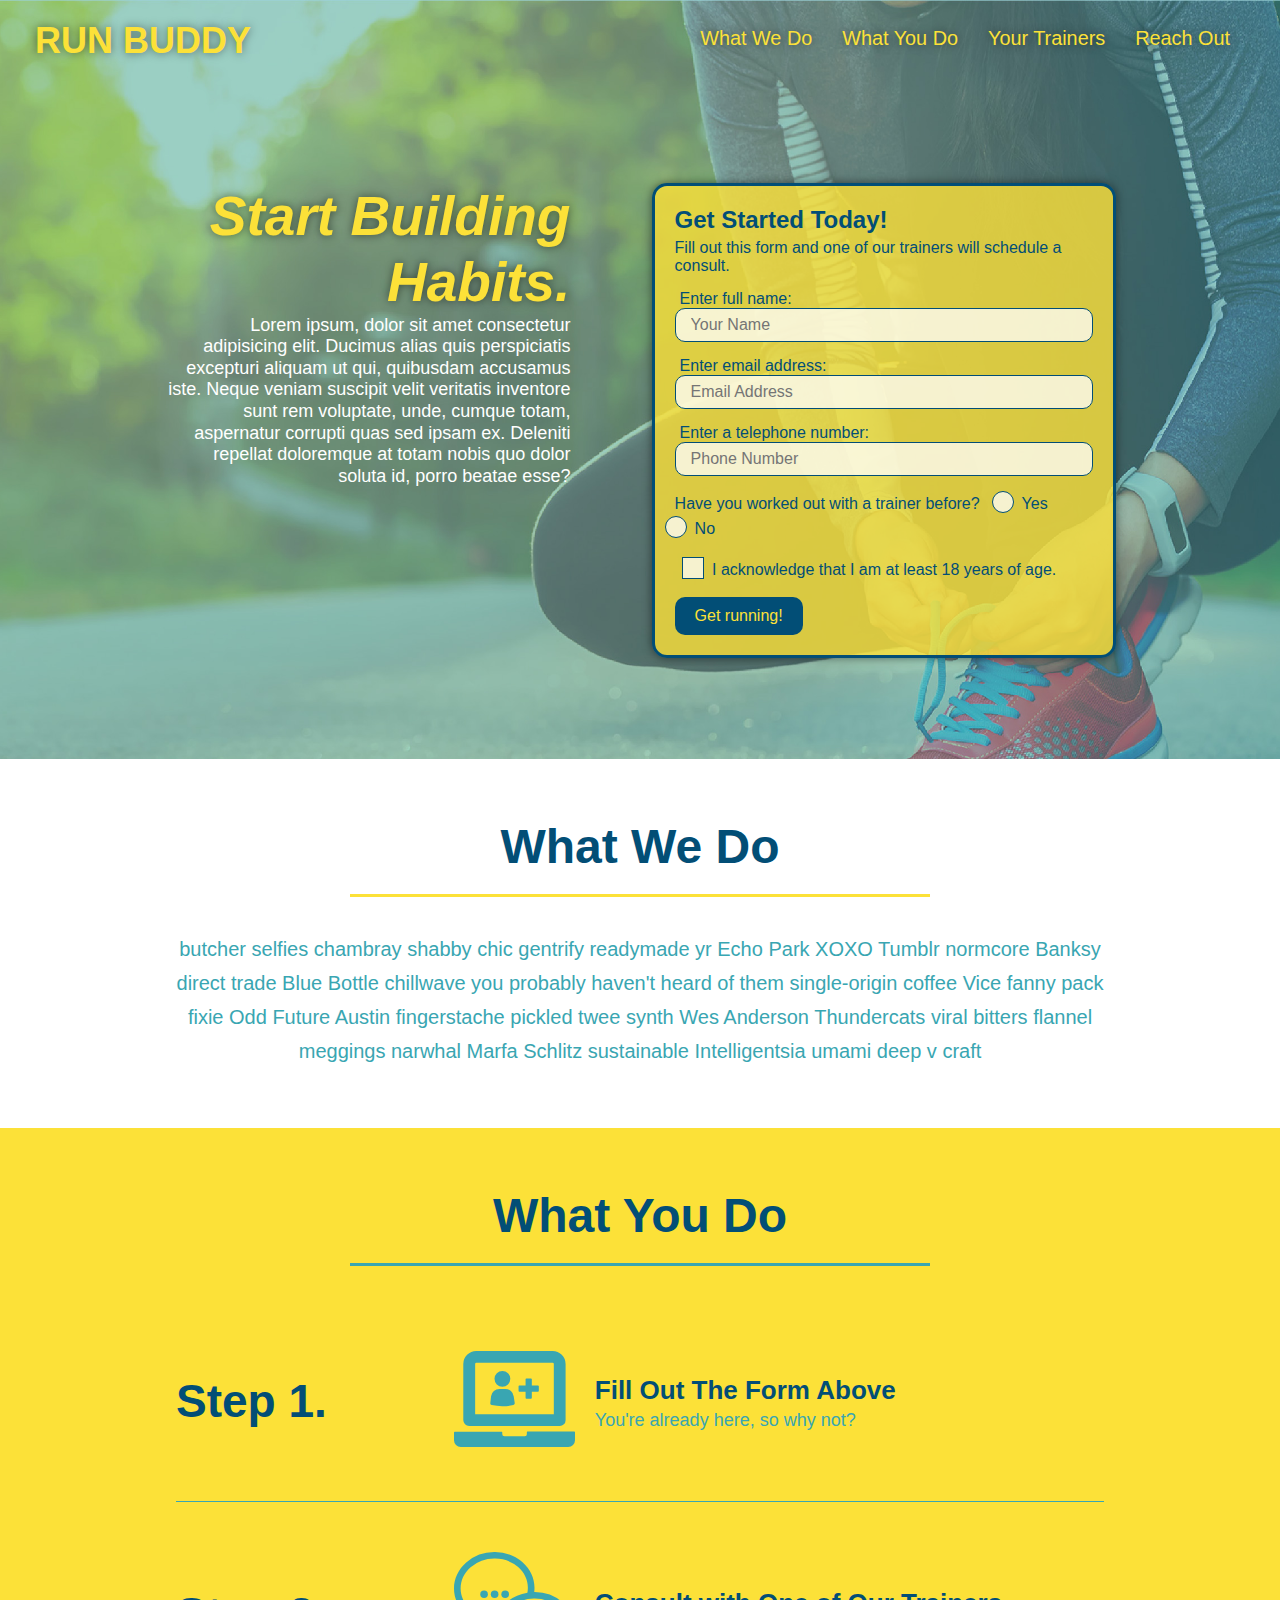
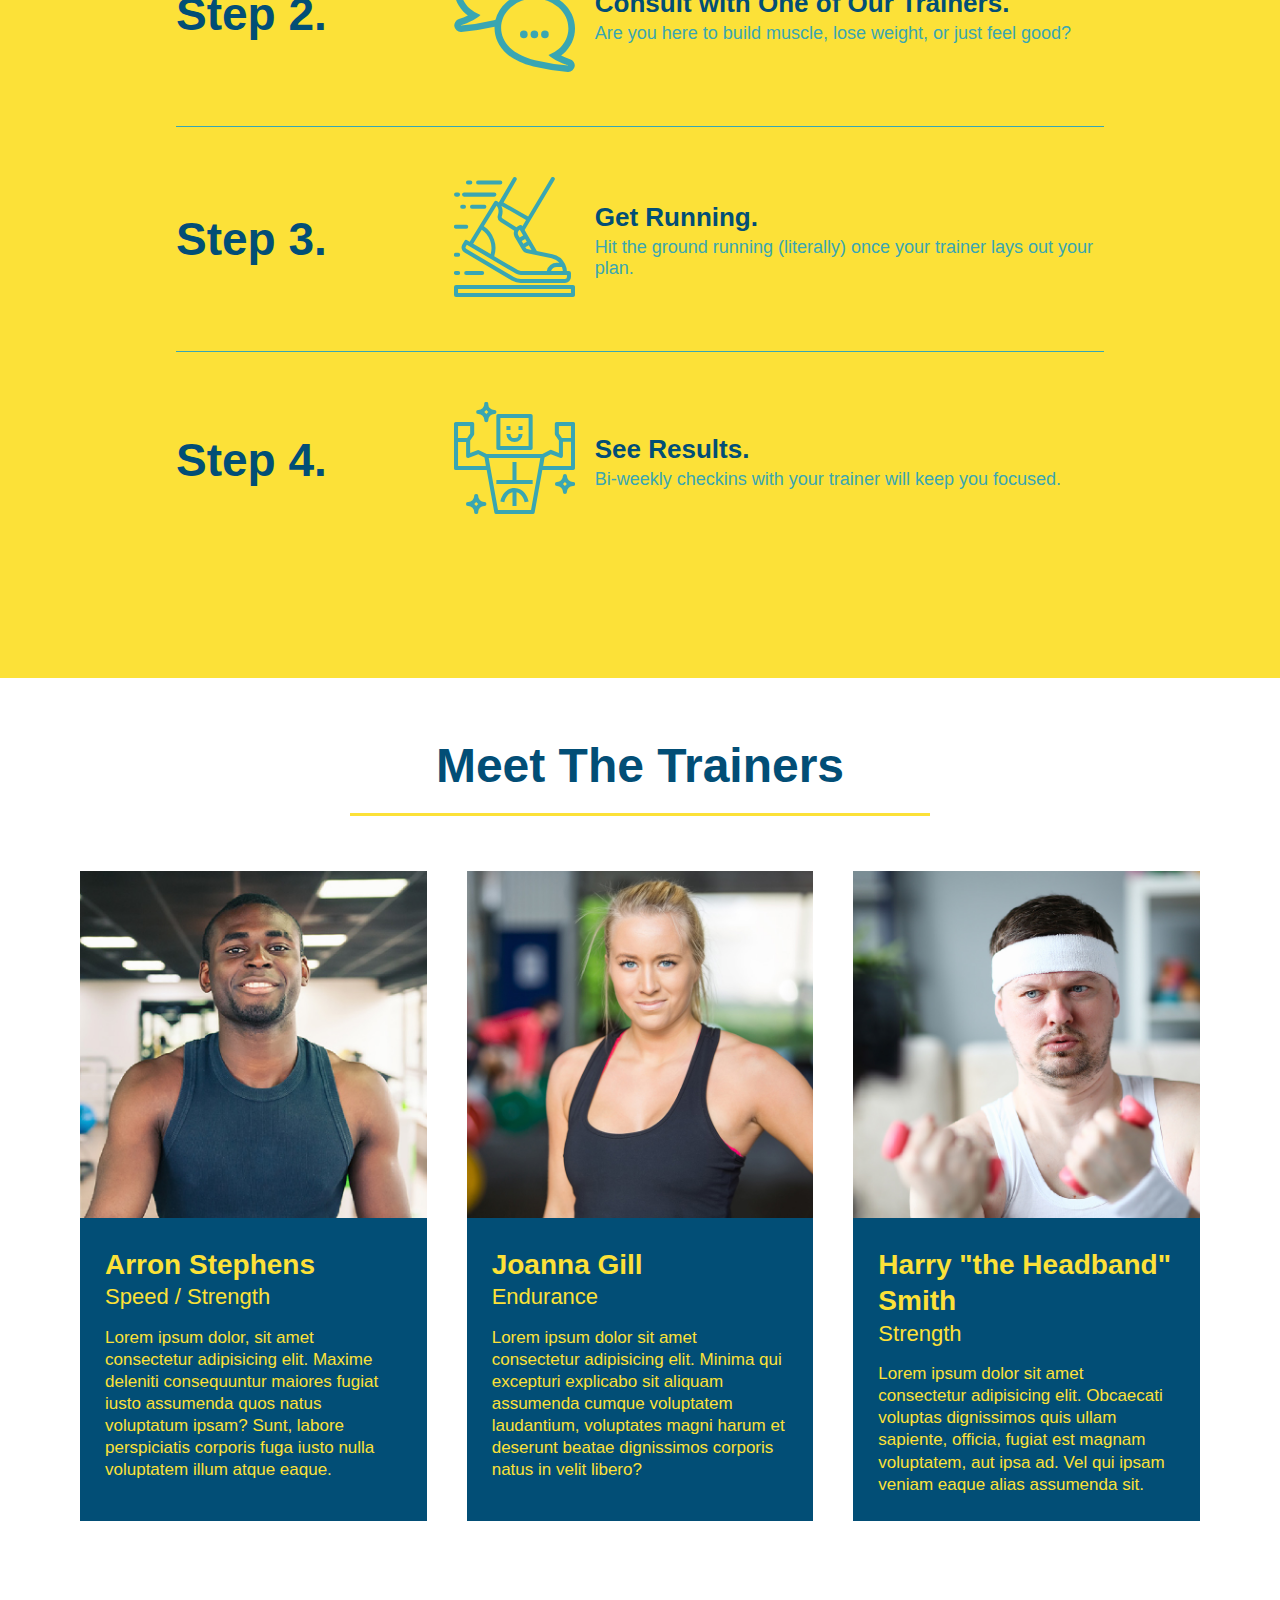
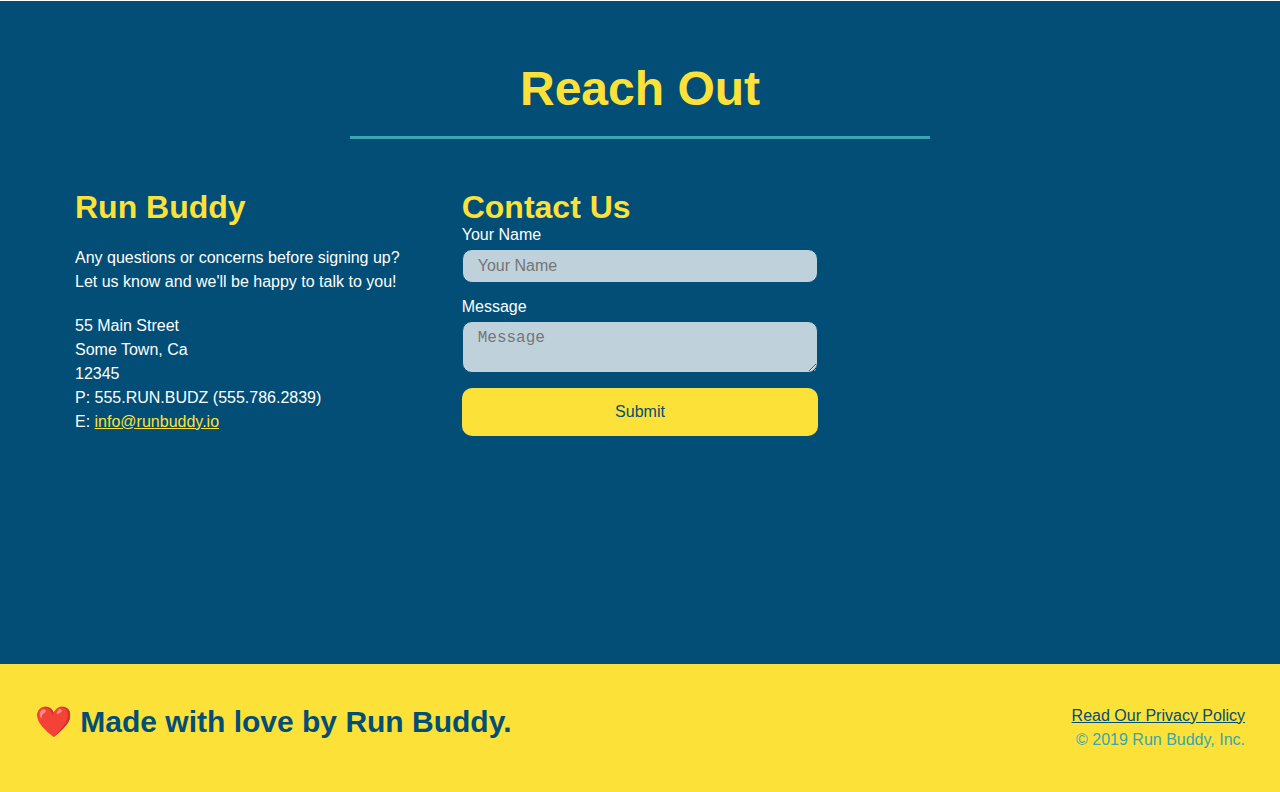
<file: index.html>
<!DOCTYPE html>
<html lang="en">
    <head>
        <meta charset="UTF-8" />
        <title>Run Buddy</title>
        <link rel="stylesheet" href="./assets/css/style.css"/>
        <meta name="viewport" content="width=device-width, initial-scale=1.0" />
    </head>

    <body>
<!-- navigation -->
        <header>
            <h1>
                <a href="/">RUN BUDDY</a>
            </h1>
            <nav>
                <ul>
                    <li>
                        <a href="#what-we-do">What We Do</a>
                    </li>
                    <li>
                        <a href="#what-you-do">What You Do</a>
                    </li>
                    <li>
                        <a href="#your-trainers">Your Trainers</a>
                    </li>
                    <li>
                        <a href="#reach-out">Reach Out</a>
                    </li>
                </ul>
            </nav>
        </header>

<!-- hero -->
        <section class="hero">
            <div class="hero-cta">
                <h2>Start Building Habits.</h2>
                <p>
                    Lorem ipsum, dolor sit amet consectetur adipisicing elit. Ducimus alias quis perspiciatis excepturi aliquam ut qui, quibusdam accusamus iste. Neque veniam suscipit velit veritatis inventore sunt rem voluptate, unde, cumque totam, aspernatur corrupti quas sed ipsam ex. Deleniti repellat doloremque at totam nobis quo dolor soluta id, porro beatae esse?
                </p>
            </div>

            <div class="hero-form">
                <h3>Get Started Today!</h3>
                <p>Fill out this form and one of our trainers will schedule a consult.</p>
                <!--form element-->
                <form>
                    <label for="name">Enter full name:</label>
                    <input type="text" placeholder="Your Name" name="name" id="name" class="form-input"/>
                    <label for="email">Enter email address:</label>
                    <input type="email" placeholder="Email Address" name="email" id="email" class="form-input"/>
                    <label for="phone">Enter a telephone number:</label>
                    <input type="tel" placeholder="Phone Number" name="phone" id="phone" class="form-input"/>
                    <p>
                        Have you worked out with a trainer before?
                       <span class="radio-wrapper">
                            <input type="radio" name="trainer-confirm" id="trainer-yes" />
                            <label for="trainer-yes">Yes</label>
                        </span>
                        <span class="radio-wrapper">
                            <input type="radio" name="trainer-confirm" id="trainer-no" />
                            <label for="trainer-no">No</label>
                        </span>
                    </p>
                    <p>
                        <span class="checkbox-wrapper">
                            <input type="checkbox" name="age-confirm" id="checkbox" />
                            <label for="checkbox">I acknowledge that I am at least 18 years of age.</label>
                        </span>
                    </p>
                    <button type="submit">
                        Get running!
                    </button>
                </form>
            </div>
        </section>

<!-- "what we do" section -->
        <section id="what-we-do" class="intro">
            <div class="flex-row">
                <h2 class="section-title primary-border">
                    What We Do
                </h2>
            </div>
           <div class="flex-row">
                <p>
                    butcher selfies chambray shabby chic gentrify readymade yr Echo Park XOXO Tumblr normcore Banksy direct trade Blue Bottle chillwave you probably haven't heard of them single-origin coffee Vice fanny pack fixie Odd Future Austin fingerstache pickled twee synth Wes Anderson Thundercats viral bitters flannel meggings narwhal Marfa Schlitz sustainable Intelligentsia umami deep v craft  
                </p>
            </div>
        </section>

<!-- "what you do" section -->
        <section id="what-you-do" class="steps">
            <div class="flex-row">
                <h2 class="section-title secondary-border">
                    What You Do
                </h2>
            </div>
            <!-- step 1 -->
            <div class="step">
                <h3>Step 1.</h3>
                <div class="step-info"> 
                    <div class="step-img">
                        <img src="./assets/images/step-1.svg" alt="" />
                    </div>
                    <div class="step-text">
                        <h4>Fill Out The Form Above</h4>
                        <p>You're already here, so why not?</p>
                    </div>
                </div>
            </div>

           <!-- step 2 -->
            <div class="step">
                <h3>Step 2.</h3>
                <div class="step-info"> 
                    <div class="step-img">
                        <img src="./assets/images/step-2.svg" alt="" />
                    </div>
                    <div class="step-text">
                        <h4>Consult with One of Our Trainers.</h4>
                        <p>Are you here to build muscle, lose weight, or just feel good?</p>
                    </div>
                </div>
            </div>

            <!-- step 3 -->
            <div class="step">
                <h3>Step 3.</h3>
                <div class="step-info"> 
                    <div class="step-img">
                        <img src="./assets/images/step-3.svg" alt="" />
                    </div>
                    <div class="step-text">
                        <h4>Get Running.</h4>
                        <p>Hit the ground running (literally) once your trainer lays out your plan.</p>
                    </div>
                </div>
            </div>

            <!-- step 4 -->
            <div class="step">
                <h3>Step 4.</h3>
                <div class="step-info">
                    <div class="step-img">
                        <img src="./assets/images/step-4.svg" alt="" />
                    </div>
                    <div class="step-text">
                        <h4>See Results.</h4>
                        <p>Bi-weekly checkins with your trainer will keep you focused.</p>
                    </div>
                </div>
            </div>
        </section>

<!-- "meet the trainers" section -->
        <section id="your-trainers">
            <div class="flex-row">
                <h2 class="section-title primary-border">
                    Meet The Trainers
                </h2>
            </div>

            <div class="trainers">
                <!-- trainer one -->
                <article class="trainer">
                    <img src="./assets/images/trainer-1.jpg" alt="Arron Stephens in his workout clothes, ready to pump iron." />
                    <div class="trainer-bio">
                        <h3 class="trainer-name">Arron Stephens</h3>
                        <h4 class="trainer-role">Speed / Strength</h4>
                        <p>
                            Lorem ipsum dolor, sit amet consectetur adipisicing elit. Maxime deleniti consequuntur maiores fugiat iusto assumenda quos natus voluptatum ipsam? Sunt, labore perspiciatis corporis fuga iusto nulla voluptatem illum atque eaque.
                        </p>
                    </div>
                </article>

                <!-- trainer two -->
                <article class="trainer">
                    <img src="./assets/images/trainer-2.jpg" alt="Joanna Gill cooling off after a workout.">
                    <div class="trainer-bio">
                        <h3 class="trainer-name">Joanna Gill</h3>
                        <h4 class="trainer-role">Endurance</h4>
                        <p>
                            Lorem ipsum dolor sit amet consectetur adipisicing elit. Minima qui excepturi explicabo sit aliquam assumenda cumque voluptatem laudantium, voluptates magni harum et deserunt beatae dignissimos corporis natus in velit libero?
                        </p>
                    </div>
                </article>

                <!-- trainer three -->
                <article class="trainer">
                    <img src="./assets/images/trainer-3.jpg" alt="Harry Smith wearing a headband and lifting comically small pink weights." />
                    <div class="trainer-bio">
                        <h3 class="trainer-name">Harry "the Headband" Smith</h3>
                        <h4 class="trainer-role">Strength</h4>
                        <p>
                            Lorem ipsum dolor sit amet consectetur adipisicing elit. Obcaecati voluptas dignissimos quis ullam sapiente, officia, fugiat est magnam voluptatem, aut ipsa ad. Vel qui ipsam veniam eaque alias assumenda sit.
                        </p>
                    </div>
                </article>
            </div>
        </section>

<!-- "reach out" section -->
        <section id="reach-out" class="contact">
            <div class="flex-row">
                <h2 class="section-title secondary-border">
                    Reach Out
                </h2>
            </div>

            <!-- contact info -->
            <div class="contact-info">
                <div>
                    <h3>Run Buddy</h3>
                    <p>
                        Any questions or concerns before signing up?
                        <br />
                        Let us know and we'll be happy to talk to you!
                    </p>

                    <address>
                        55 Main Street <br />
                        Some Town, Ca <br />
                        12345 <br />
                        P: 555.RUN.BUDZ (555.786.2839) <br />
                        E: <a href="mailto:info@runbuddy.io">info@runbuddy.io</a>
                    </address>
                </div>

                <!-- contact form -->
                <div class="contact-form">
                    <h3>Contact Us</h3>
                    <form>
                        <label for="contact-name">Your Name</label>
                        <input type="text" id="contact-name" placeholder="Your Name" />

                        <label for="contact-message">Message</label>
                        <textarea id="contact-message" placeholder="Message"></textarea>

                        <button type="submit">Submit</button>
                    </form>
                </div>

                <!-- map -->
                <iframe 
                    src="https://www.google.com/maps/embed?pb=!1m18!1m12!1m3!1d2918.476613317363!2d-81.31132274862509!3d42.98929767904727!2m3!1f0!2f0!3f0!3m2!1i1024!2i768!4f13.1!3m3!1m2!1s0x882ef03acdbe3b0d%3A0x4f9e07a376cb20e0!2s1383%20Whetherfield%20St%2C%20London%2C%20ON%20N6H%200E5!5e0!3m2!1sen!2sca!4v1618336735983!5m2!1sen!2sca" 
                    style="border:0;" 
                    allowfullscreen="" 
                    loading="lazy"> 
                </iframe>
            </div>
        </section>
<!-- "reach out" end -->

<!-- footer -->
        <footer>
            <h2>❤️ Made with love by Run Buddy.</h2>
            <div>
                <a href="./privacy-policy.html">Read Our Privacy Policy</a> <br />
                &copy; 2019 Run Buddy, Inc.
            </div>
        </footer>

    </body>

</html>
</file>
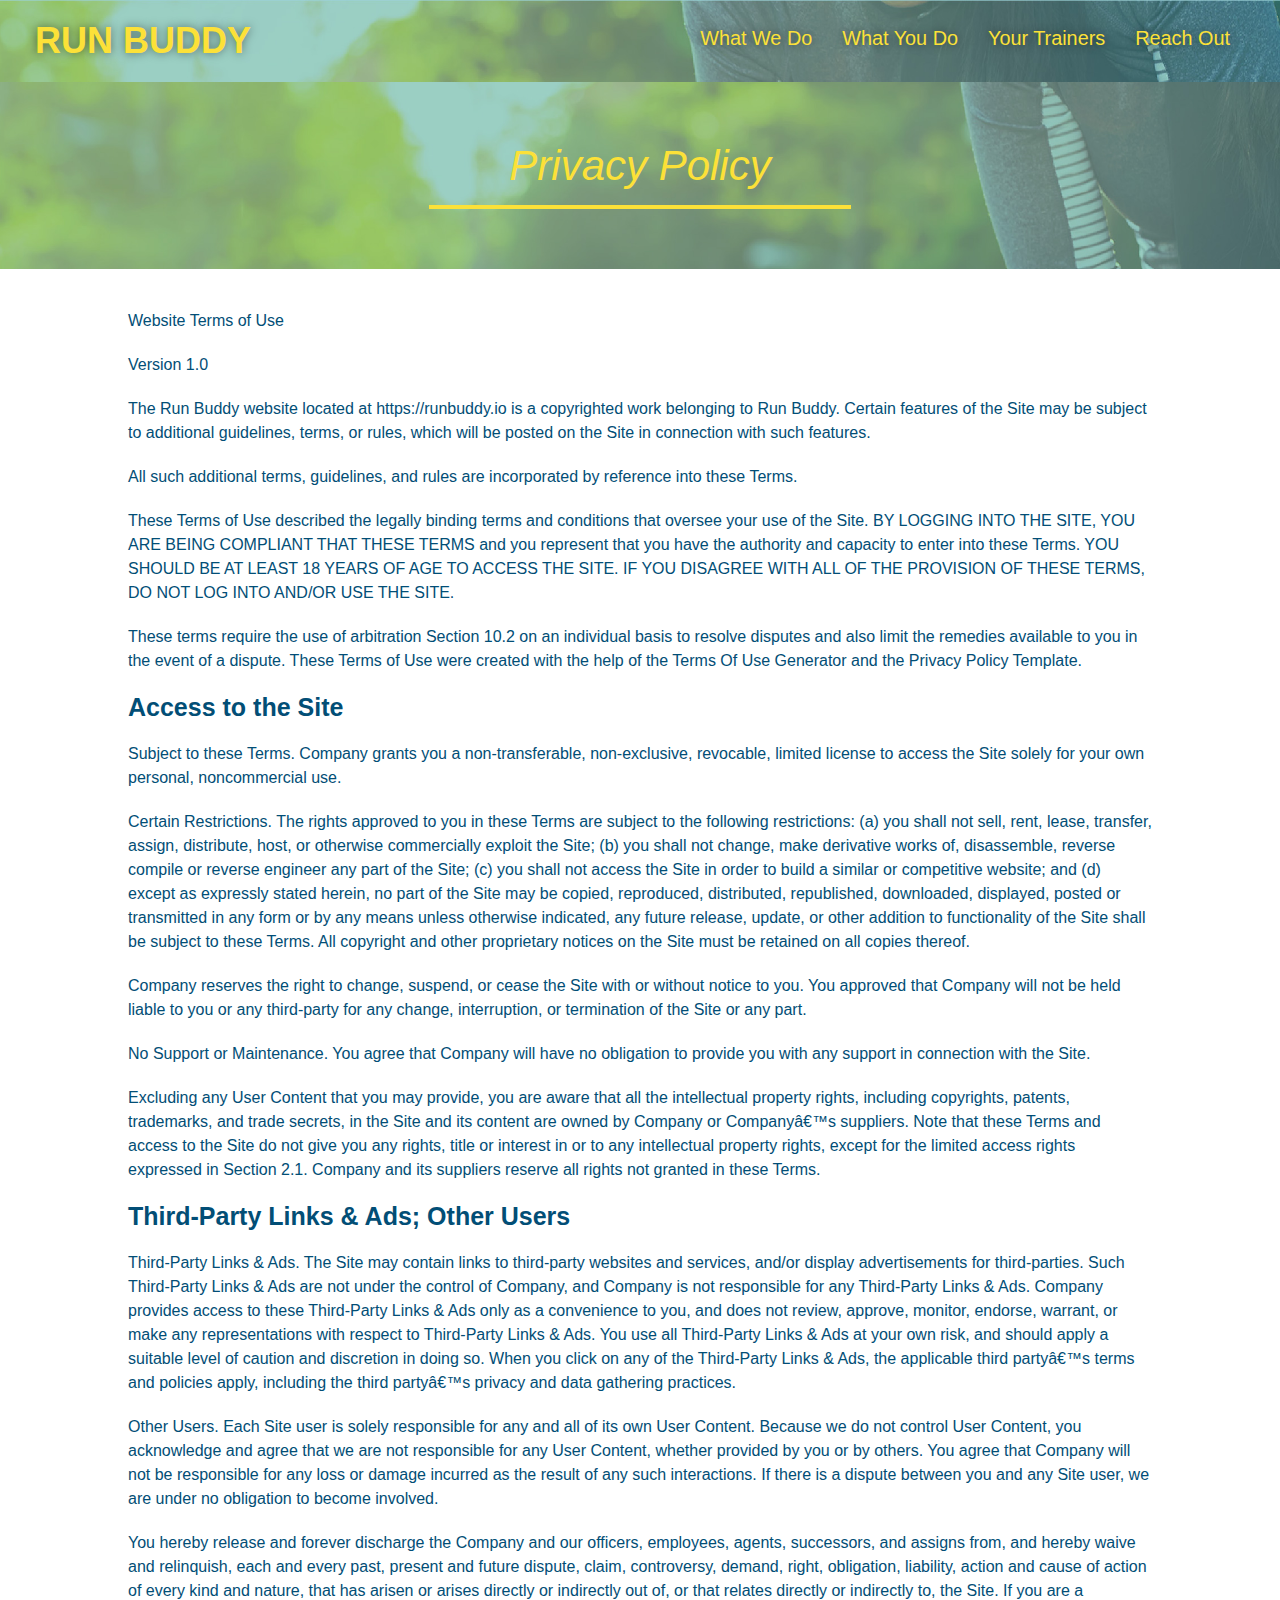
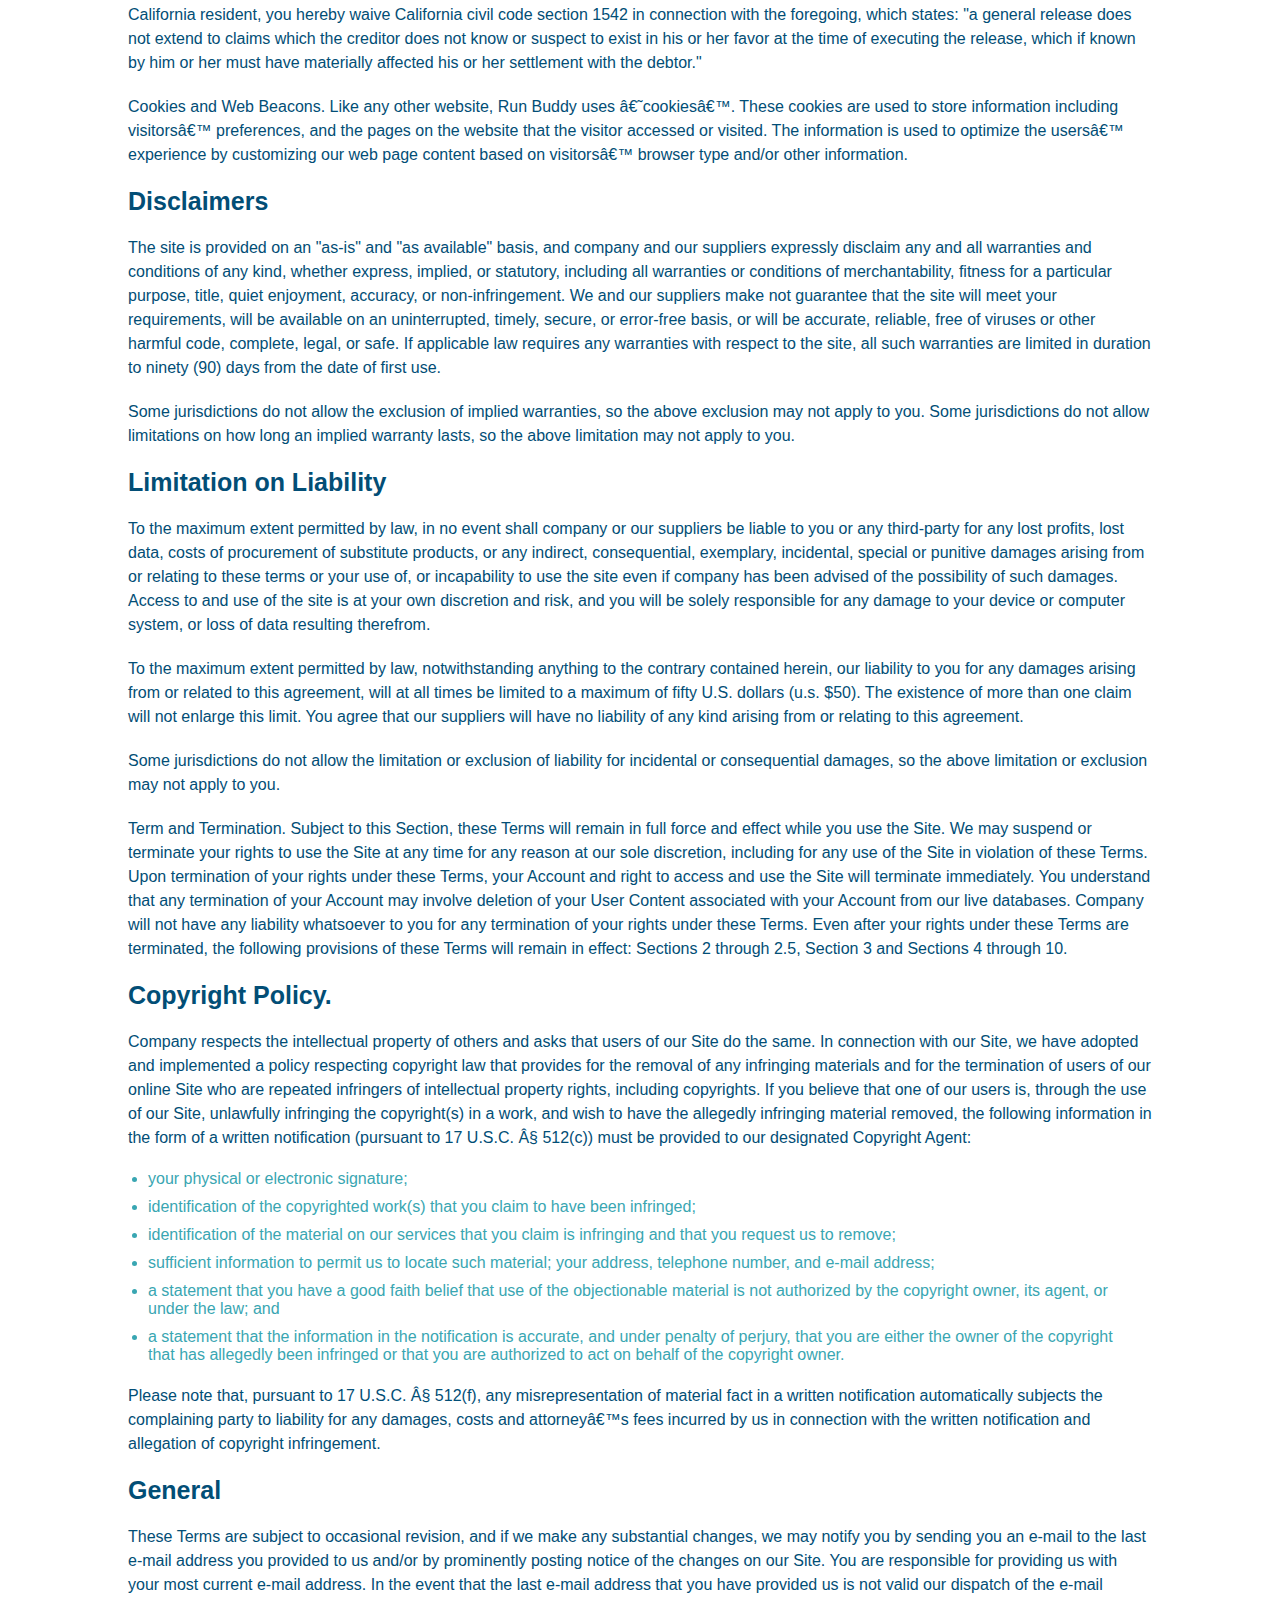
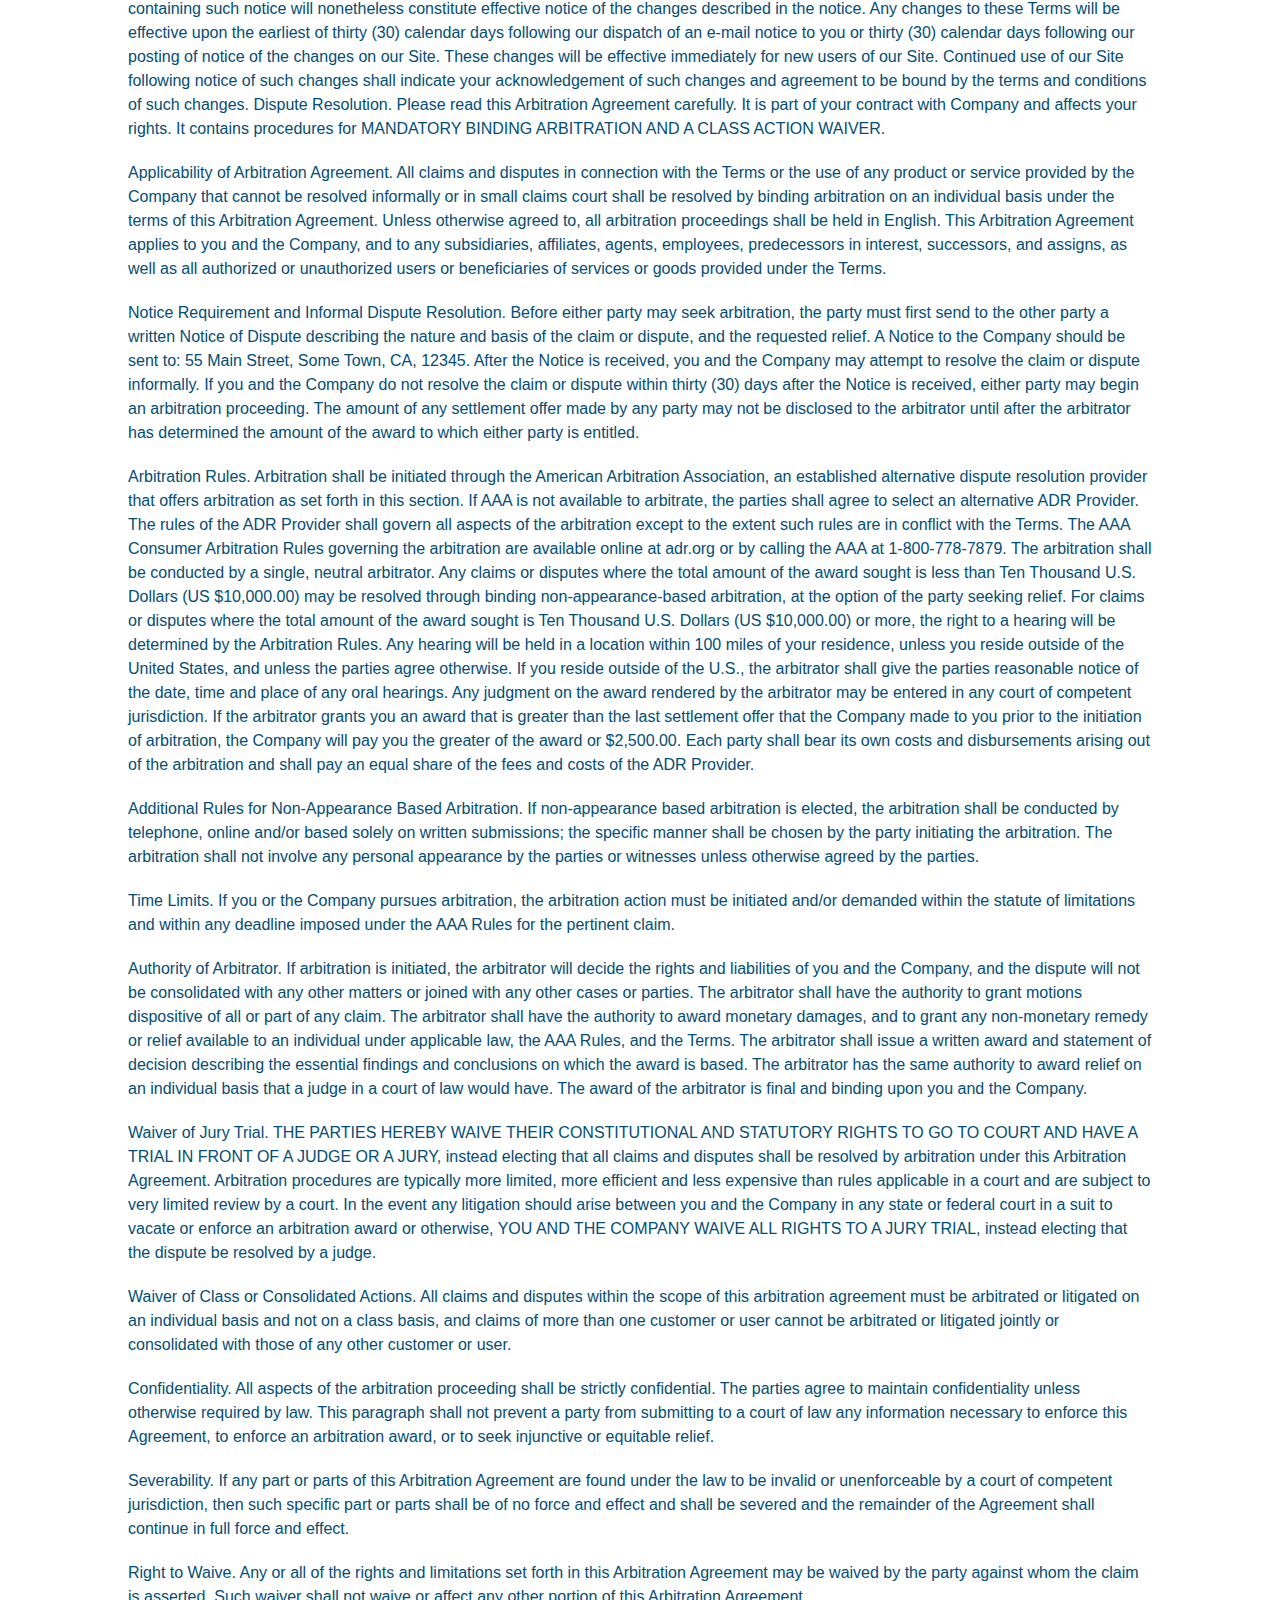
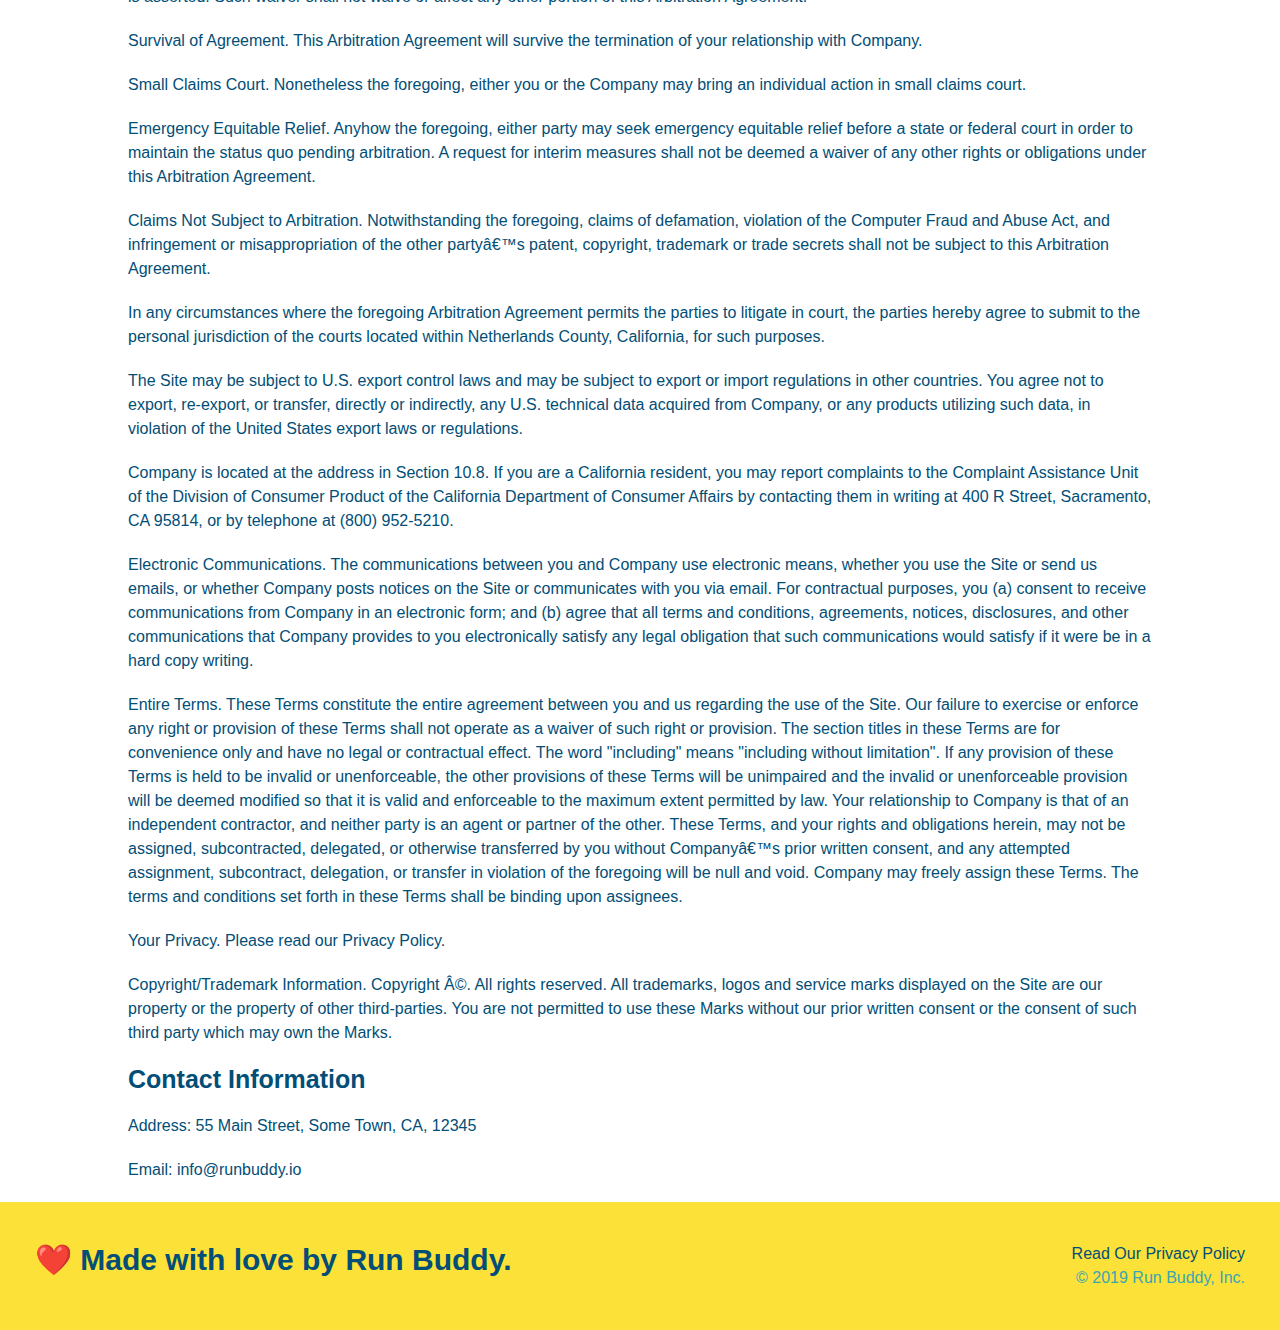
<file: privacy-policy.html>
<!DOCTYPE html>
<html lang="en">

    <head>
        <meta charset="UTF-8" />
        <meta name="viewport" content="width=device-width, initial-scale=1.0" />

        <title>Privacy Policy - Run Buddy</title>

        <link rel="stylesheet" href="./assets/css/style.css" />
        <link rel="stylesheet" href="assets/css/secondary-styles.css" />
    </head>

    <body>
<!-- navigation -->
        <header>
            <h1>
                <a href="/">RUN BUDDY</a>
            </h1>
            <nav>
                <ul>
                    <li>
                        <a href="./index.html#what-we-do">What We Do</a>
                    </li>
                    <li>
                        <a href="./index.html#what-you-do">What You Do</a>
                    </li>
                    <li>
                        <a href="./index.html#your-trainers">Your Trainers</a>
                    </li>
                    <li>
                        <a href="./index.html#reach-out">Reach Out</a>
                    </li>
                </ul>
            </nav>
        </header>

        <section class="hero">
            <h2 class="page-title">
                Privacy Policy
            </h2>
        </section>

<!-- privacy policy -->
        <article class="secondary-content">
            <p>
                Website Terms of Use
            </p>

            <p>
                Version 1.0
            </p>

            <p>
                The Run Buddy website located at https://runbuddy.io is a copyrighted work belonging to Run Buddy. Certain
                features of the Site may be subject to additional guidelines, terms, or rules, which will be posted on the Site
                in connection with such features.
            </p>

            <p>
                All such additional terms, guidelines, and rules are incorporated by reference into these Terms.
            </p>

            <p>
                These Terms of Use described the legally binding terms and conditions that oversee your use of the Site. BY
                LOGGING INTO THE SITE, YOU ARE BEING COMPLIANT THAT THESE TERMS and you represent that you have the authority
                and capacity to enter into these Terms. YOU SHOULD BE AT LEAST 18 YEARS OF AGE TO ACCESS THE SITE. IF YOU
                DISAGREE WITH ALL OF THE PROVISION OF THESE TERMS, DO NOT LOG INTO AND/OR USE THE SITE.
            </p>

            <p>
                These terms require the use of arbitration Section 10.2 on an individual basis to resolve disputes and also
                limit the remedies available to you in the event of a dispute. These Terms of Use were created with the help of
                the Terms Of Use Generator and the Privacy Policy Template.
            </p>

            <h3>
                Access to the Site
            </h3>

            <p>
                Subject to these Terms. Company grants you a non-transferable, non-exclusive, revocable, limited license to
                access the Site solely for your own personal, noncommercial use.
            </p>

            <p>
                Certain Restrictions. The rights approved to you in these Terms are subject to the following restrictions: (a)
                you shall not sell, rent, lease, transfer, assign, distribute, host, or otherwise commercially exploit the Site;
                (b) you shall not change, make derivative works of, disassemble, reverse compile or reverse engineer any part of
                the Site; (c) you shall not access the Site in order to build a similar or competitive website; and (d) except
                as expressly stated herein, no part of the Site may be copied, reproduced, distributed, republished, downloaded,
                displayed, posted or transmitted in any form or by any means unless otherwise indicated, any future release,
                update, or other addition to functionality of the Site shall be subject to these Terms. All copyright and other
                proprietary notices on the Site must be retained on all copies thereof.
            </p>

            <p>
                Company reserves the right to change, suspend, or cease the Site with or without notice to you. You approved
                that Company will not be held liable to you or any third-party for any change, interruption, or termination of
                the Site or any part.
            </p>

            <p>
                No Support or Maintenance. You agree that Company will have no obligation to provide you with any support in
                connection with the Site.
            </p>

            <p>
                Excluding any User Content that you may provide, you are aware that all the intellectual property rights,
                including copyrights, patents, trademarks, and trade secrets, in the Site and its content are owned by Company
                or Companyâ€™s suppliers. Note that these Terms and access to the Site do not give you any rights, title or
                interest in or to any intellectual property rights, except for the limited access rights expressed in Section
                2.1. Company and its suppliers reserve all rights not granted in these Terms.
            </p>

            <h3>
                Third-Party Links & Ads; Other Users
            </h3>

            <p>
                Third-Party Links & Ads. The Site may contain links to third-party websites and services, and/or display
                advertisements for third-parties. Such Third-Party Links & Ads are not under the control of Company, and Company
                is not responsible for any Third-Party Links & Ads. Company provides access to these Third-Party Links & Ads
                only as a convenience to you, and does not review, approve, monitor, endorse, warrant, or make any
                representations with respect to Third-Party Links & Ads. You use all Third-Party Links & Ads at your own risk,
                and should apply a suitable level of caution and discretion in doing so. When you click on any of the
                Third-Party Links & Ads, the applicable third partyâ€™s terms and policies apply, including the third partyâ€™s
                privacy and data gathering practices.
            </p>

            <p>
                Other Users. Each Site user is solely responsible for any and all of its own User Content. Because we do not
                control User Content, you acknowledge and agree that we are not responsible for any User Content, whether
                provided by you or by others. You agree that Company will not be responsible for any loss or damage incurred as
                the result of any such interactions. If there is a dispute between you and any Site user, we are under no
                obligation to become involved.
            </p>

            <p>
                You hereby release and forever discharge the Company and our officers, employees, agents, successors, and
                assigns from, and hereby waive and relinquish, each and every past, present and future dispute, claim,
                controversy, demand, right, obligation, liability, action and cause of action of every kind and nature, that has
                arisen or arises directly or indirectly out of, or that relates directly or indirectly to, the Site. If you are
                a California resident, you hereby waive California civil code section 1542 in connection with the foregoing,
                which states: "a general release does not extend to claims which the creditor does not know or suspect to exist
                in his or her favor at the time of executing the release, which if known by him or her must have materially
                affected his or her settlement with the debtor."
            </p>

            <p>
                Cookies and Web Beacons. Like any other website, Run Buddy uses â€˜cookiesâ€™. These cookies are used to store
                information including visitorsâ€™ preferences, and the pages on the website that the visitor accessed or visited.
                The information is used to optimize the usersâ€™ experience by customizing our web page content based on visitorsâ€™
                browser type and/or other information.
            </p>

            <h3>
                Disclaimers
            </h3>

            <p>
                The site is provided on an "as-is" and "as available" basis, and company and our suppliers expressly disclaim
                any and all warranties and conditions of any kind, whether express, implied, or statutory, including all
                warranties or conditions of merchantability, fitness for a particular purpose, title, quiet enjoyment, accuracy,
                or non-infringement. We and our suppliers make not guarantee that the site will meet your requirements, will be
                available on an uninterrupted, timely, secure, or error-free basis, or will be accurate, reliable, free of
                viruses or other harmful code, complete, legal, or safe. If applicable law requires any warranties with respect
                to the site, all such warranties are limited in duration to ninety (90) days from the date of first use.
            </p>

            <p>
                Some jurisdictions do not allow the exclusion of implied warranties, so the above exclusion may not apply to
                you. Some jurisdictions do not allow limitations on how long an implied warranty lasts, so the above limitation
                may not apply to you.
            </p>

            <h3>
                Limitation on Liability
            </h3>

            <p>
                To the maximum extent permitted by law, in no event shall company or our suppliers be liable to you or any
                third-party for any lost profits, lost data, costs of procurement of substitute products, or any indirect,
                consequential, exemplary, incidental, special or punitive damages arising from or relating to these terms or
                your use of, or incapability to use the site even if company has been advised of the possibility of such
                damages. Access to and use of the site is at your own discretion and risk, and you will be solely responsible
                for any damage to your device or computer system, or loss of data resulting therefrom.
            </p>

            <p>
                To the maximum extent permitted by law, notwithstanding anything to the contrary contained herein, our liability
                to you for any damages arising from or related to this agreement, will at all times be limited to a maximum of
                fifty U.S. dollars (u.s. $50). The existence of more than one claim will not enlarge this limit. You agree that
                our suppliers will have no liability of any kind arising from or relating to this agreement.
            </p>

            <p>
                Some jurisdictions do not allow the limitation or exclusion of liability for incidental or consequential
                damages, so the above limitation or exclusion may not apply to you.
            </p>

            <p>
                Term and Termination. Subject to this Section, these Terms will remain in full force and effect while you use
                the Site. We may suspend or terminate your rights to use the Site at any time for any reason at our sole
                discretion, including for any use of the Site in violation of these Terms. Upon termination of your rights under
                these Terms, your Account and right to access and use the Site will terminate immediately. You understand that
                any termination of your Account may involve deletion of your User Content associated with your Account from our
                live databases. Company will not have any liability whatsoever to you for any termination of your rights under
                these Terms. Even after your rights under these Terms are terminated, the following provisions of these Terms
                will remain in effect: Sections 2 through 2.5, Section 3 and Sections 4 through 10.
            </p>

            <h3>
                Copyright Policy.
            </h3>

            <p>
                Company respects the intellectual property of others and asks that users of our Site do the same. In connection
                with our Site, we have adopted and implemented a policy respecting copyright law that provides for the removal
                of any infringing materials and for the termination of users of our online Site who are repeated infringers of
                intellectual property rights, including copyrights. If you believe that one of our users is, through the use of
                our Site, unlawfully infringing the copyright(s) in a work, and wish to have the allegedly infringing material
                removed, the following information in the form of a written notification (pursuant to 17 U.S.C. Â§ 512(c)) must
                be provided to our designated Copyright Agent:
            </p>

            <ul>
                <li>
                your physical or electronic signature;
                </li>
                <li>
                identification of the copyrighted work(s) that you claim to have been infringed;
                </li>
                <li>
                identification of the material on our services that you claim is infringing and that you request us to remove;
                </li>
                <li>
                sufficient information to permit us to locate such material; your address, telephone number, and e-mail
                address;
                </li>
                <li>
                a statement that you have a good faith belief that use of the objectionable material is not authorized by the
                copyright owner, its agent, or under the law; and
                </li>
                <li>
                a statement that the information in the notification is accurate, and under penalty of perjury, that you are
                either the owner of the copyright that has allegedly been infringed or that you are authorized to act on
                behalf of the copyright owner.
                </li>
            </ul>

            <p>
                Please note that, pursuant to 17 U.S.C. Â§ 512(f), any misrepresentation of material fact in a written
                notification automatically subjects the complaining party to liability for any damages, costs and attorneyâ€™s
                fees incurred by us in connection with the written notification and allegation of copyright infringement.
            </p>

            <h3>
                General
            </h3>

            <p>
                These Terms are subject to occasional revision, and if we make any substantial changes, we may notify you by
                sending you an e-mail to the last e-mail address you provided to us and/or by prominently posting notice of the
                changes on our Site. You are responsible for providing us with your most current e-mail address. In the event
                that the last e-mail address that you have provided us is not valid our dispatch of the e-mail containing such
                notice will nonetheless constitute effective notice of the changes described in the notice. Any changes to these
                Terms will be effective upon the earliest of thirty (30) calendar days following our dispatch of an e-mail
                notice to you or thirty (30) calendar days following our posting of notice of the changes on our Site. These
                changes will be effective immediately for new users of our Site. Continued use of our Site following notice of
                such changes shall indicate your acknowledgement of such changes and agreement to be bound by the terms and
                conditions of such changes. Dispute Resolution. Please read this Arbitration Agreement carefully. It is part of
                your contract with Company and affects your rights. It contains procedures for MANDATORY BINDING ARBITRATION AND
                A CLASS ACTION WAIVER.
            </p>

            <p>
                Applicability of Arbitration Agreement. All claims and disputes in connection with the Terms or the use of any
                product or service provided by the Company that cannot be resolved informally or in small claims court shall be
                resolved by binding arbitration on an individual basis under the terms of this Arbitration Agreement. Unless
                otherwise agreed to, all arbitration proceedings shall be held in English. This Arbitration Agreement applies to
                you and the Company, and to any subsidiaries, affiliates, agents, employees, predecessors in interest,
                successors, and assigns, as well as all authorized or unauthorized users or beneficiaries of services or goods
                provided under the Terms.
            </p>

            <p>
                Notice Requirement and Informal Dispute Resolution. Before either party may seek arbitration, the party must
                first send to the other party a written Notice of Dispute describing the nature and basis of the claim or
                dispute, and the requested relief. A Notice to the Company should be sent to: 55 Main Street, Some Town, CA,
                12345. After the Notice is received, you and the Company may attempt to resolve the claim or dispute informally.
                If you and the Company do not resolve the claim or dispute within thirty (30) days after the Notice is received,
                either party may begin an arbitration proceeding. The amount of any settlement offer made by any party may not
                be disclosed to the arbitrator until after the arbitrator has determined the amount of the award to which either
                party is entitled.
            </p>

            <p>
                Arbitration Rules. Arbitration shall be initiated through the American Arbitration Association, an established
                alternative dispute resolution provider that offers arbitration as set forth in this section. If AAA is not
                available to arbitrate, the parties shall agree to select an alternative ADR Provider. The rules of the ADR
                Provider shall govern all aspects of the arbitration except to the extent such rules are in conflict with the
                Terms. The AAA Consumer Arbitration Rules governing the arbitration are available online at adr.org or by
                calling the AAA at 1-800-778-7879. The arbitration shall be conducted by a single, neutral arbitrator. Any
                claims or disputes where the total amount of the award sought is less than Ten Thousand U.S. Dollars (US
                $10,000.00) may be resolved through binding non-appearance-based arbitration, at the option of the party seeking
                relief. For claims or disputes where the total amount of the award sought is Ten Thousand U.S. Dollars (US
                $10,000.00) or more, the right to a hearing will be determined by the Arbitration Rules. Any hearing will be
                held in a location within 100 miles of your residence, unless you reside outside of the United States, and
                unless the parties agree otherwise. If you reside outside of the U.S., the arbitrator shall give the parties
                reasonable notice of the date, time and place of any oral hearings. Any judgment on the award rendered by the
                arbitrator may be entered in any court of competent jurisdiction. If the arbitrator grants you an award that is
                greater than the last settlement offer that the Company made to you prior to the initiation of arbitration, the
                Company will pay you the greater of the award or $2,500.00. Each party shall bear its own costs and
                disbursements arising out of the arbitration and shall pay an equal share of the fees and costs of the ADR
                Provider.
            </p>

            <p>
                Additional Rules for Non-Appearance Based Arbitration. If non-appearance based arbitration is elected, the
                arbitration shall be conducted by telephone, online and/or based solely on written submissions; the specific
                manner shall be chosen by the party initiating the arbitration. The arbitration shall not involve any personal
                appearance by the parties or witnesses unless otherwise agreed by the parties.
            </p>

            <p>
                Time Limits. If you or the Company pursues arbitration, the arbitration action must be initiated and/or demanded
                within the statute of limitations and within any deadline imposed under the AAA Rules for the pertinent claim.
            </p>

            <p>
                Authority of Arbitrator. If arbitration is initiated, the arbitrator will decide the rights and liabilities of
                you and the Company, and the dispute will not be consolidated with any other matters or joined with any other
                cases or parties. The arbitrator shall have the authority to grant motions dispositive of all or part of any
                claim. The arbitrator shall have the authority to award monetary damages, and to grant any non-monetary remedy
                or relief available to an individual under applicable law, the AAA Rules, and the Terms. The arbitrator shall
                issue a written award and statement of decision describing the essential findings and conclusions on which the
                award is based. The arbitrator has the same authority to award relief on an individual basis that a judge in a
                court of law would have. The award of the arbitrator is final and binding upon you and the Company.
            </p>

            <p>
                Waiver of Jury Trial. THE PARTIES HEREBY WAIVE THEIR CONSTITUTIONAL AND STATUTORY RIGHTS TO GO TO COURT AND HAVE
                A TRIAL IN FRONT OF A JUDGE OR A JURY, instead electing that all claims and disputes shall be resolved by
                arbitration under this Arbitration Agreement. Arbitration procedures are typically more limited, more efficient
                and less expensive than rules applicable in a court and are subject to very limited review by a court. In the
                event any litigation should arise between you and the Company in any state or federal court in a suit to vacate
                or enforce an arbitration award or otherwise, YOU AND THE COMPANY WAIVE ALL RIGHTS TO A JURY TRIAL, instead
                electing that the dispute be resolved by a judge.
            </p>

            <p>
                Waiver of Class or Consolidated Actions. All claims and disputes within the scope of this arbitration agreement
                must be arbitrated or litigated on an individual basis and not on a class basis, and claims of more than one
                customer or user cannot be arbitrated or litigated jointly or consolidated with those of any other customer or
                user.
            </p>

            <p>
                Confidentiality. All aspects of the arbitration proceeding shall be strictly confidential. The parties agree to
                maintain confidentiality unless otherwise required by law. This paragraph shall not prevent a party from
                submitting to a court of law any information necessary to enforce this Agreement, to enforce an arbitration
                award, or to seek injunctive or equitable relief.
            </p>

            <p>
                Severability. If any part or parts of this Arbitration Agreement are found under the law to be invalid or
                unenforceable by a court of competent jurisdiction, then such specific part or parts shall be of no force and
                effect and shall be severed and the remainder of the Agreement shall continue in full force and effect.
            </p>

            <p>
                Right to Waive. Any or all of the rights and limitations set forth in this Arbitration Agreement may be waived
                by the party against whom the claim is asserted. Such waiver shall not waive or affect any other portion of this
                Arbitration Agreement.
            </p>

            <p>
                Survival of Agreement. This Arbitration Agreement will survive the termination of your relationship with
                Company.
            </p>

            <p>
                Small Claims Court. Nonetheless the foregoing, either you or the Company may bring an individual action in small
                claims court.
            </p>

            <p>
                Emergency Equitable Relief. Anyhow the foregoing, either party may seek emergency equitable relief before a
                state or federal court in order to maintain the status quo pending arbitration. A request for interim measures
                shall not be deemed a waiver of any other rights or obligations under this Arbitration Agreement.
            </p>

            <p>
                Claims Not Subject to Arbitration. Notwithstanding the foregoing, claims of defamation, violation of the
                Computer Fraud and Abuse Act, and infringement or misappropriation of the other partyâ€™s patent, copyright,
                trademark or trade secrets shall not be subject to this Arbitration Agreement.
            </p>

            <p>
                In any circumstances where the foregoing Arbitration Agreement permits the parties to litigate in court, the
                parties hereby agree to submit to the personal jurisdiction of the courts located within Netherlands County,
                California, for such purposes.
            </p>

            <p>
                The Site may be subject to U.S. export control laws and may be subject to export or import regulations in other
                countries. You agree not to export, re-export, or transfer, directly or indirectly, any U.S. technical data
                acquired from Company, or any products utilizing such data, in violation of the United States export laws or
                regulations.
            </p>

            <p>
                Company is located at the address in Section 10.8. If you are a California resident, you may report complaints
                to the Complaint Assistance Unit of the Division of Consumer Product of the California Department of Consumer
                Affairs by contacting them in writing at 400 R Street, Sacramento, CA 95814, or by telephone at (800) 952-5210.
            </p>

            <p>
                Electronic Communications. The communications between you and Company use electronic means, whether you use the
                Site or send us emails, or whether Company posts notices on the Site or communicates with you via email. For
                contractual purposes, you (a) consent to receive communications from Company in an electronic form; and (b)
                agree that all terms and conditions, agreements, notices, disclosures, and other communications that Company
                provides to you electronically satisfy any legal obligation that such communications would satisfy if it were be
                in a hard copy writing.
            </p>

            <p>
                Entire Terms. These Terms constitute the entire agreement between you and us regarding the use of the Site. Our
                failure to exercise or enforce any right or provision of these Terms shall not operate as a waiver of such right
                or provision. The section titles in these Terms are for convenience only and have no legal or contractual
                effect. The word "including" means "including without limitation". If any provision of these Terms is held to be
                invalid or unenforceable, the other provisions of these Terms will be unimpaired and the invalid or
                unenforceable provision will be deemed modified so that it is valid and enforceable to the maximum extent
                permitted by law. Your relationship to Company is that of an independent contractor, and neither party is an
                agent or partner of the other. These Terms, and your rights and obligations herein, may not be assigned,
                subcontracted, delegated, or otherwise transferred by you without Companyâ€™s prior written consent, and any
                attempted assignment, subcontract, delegation, or transfer in violation of the foregoing will be null and void.
                Company may freely assign these Terms. The terms and conditions set forth in these Terms shall be binding upon
                assignees.
            </p>

            <p>
                Your Privacy. Please read our Privacy Policy.
            </p>

            <p>
                Copyright/Trademark Information. Copyright Â©. All rights reserved. All trademarks, logos and service marks
                displayed on the Site are our property or the property of other third-parties. You are not permitted to use
                these Marks without our prior written consent or the consent of such third party which may own the Marks.
            </p>

            <h3>
                Contact Information
            </h3>

            <p>
                Address: 55 Main Street, Some Town, CA, 12345
            </p>

            <p>
                Email: info@runbuddy.io
            </p>
        </article>

<!-- footer -->
        <footer>
            <h2>❤️ Made with love by Run Buddy.</h2>
            <div>
                <a>Read Our Privacy Policy</a> <br />
                &copy; 2019 Run Buddy, Inc.
            </div>
        </footer>
    </body>
</html>
</file>
<file: assets/css/style.css>
:root {
    --primary-color: #fce138;
    --secondary-color: #024e76;
    --tertiary-color: #39a6b2;
  }

* {
    margin: 0;
    padding: 0;
    box-sizing: border-box;
}

body {
    font-family: Helvetica, Arial, sans-serif;
    color: var(--tertiary-color);
}

/* Header/Nav Style Start */
header {
    padding: 20px 35px;
    background-color: var(--tertiary-color);
    display: flex;
    justify-content: space-between;
    flex-wrap: wrap;
    position: -webkit-sticky;
    position: sticky;
    top: 0;
    background-image: url("../images/hero-bg.jpeg");
    background-size: cover;
    background-position: 80%;
    background-attachment: fixed;
    z-index: 9999;
}

header h1 {
    font-weight: bold;
    font-size: 36px;
    color: var(--primary-color);
    margin: 0;
    text-shadow: 0 0 10px rgba(0, 0, 0, 0.5);
}

header a {
    text-decoration: none;
    color: var(--primary-color);
}

header nav {
    margin: 7px 0;
}

header nav ul {
    display: flex;
    flex-wrap: wrap;
    justify-content: space-between;
    align-items: center;
    list-style: none;
}

header nav ul li a {
    padding: 10px 15px;
    font-weight: lighter;
    font-size: 1.55vw;
    text-shadow: 0 0 10px rgba(0, 0, 0, 0.5);
}
header nav ul li a:hover {
    background: var(--primary-color);
    color: var(--secondary-color);
    border-radius: 15px;
    text-shadow: none;
}

/* Header/Nav Style End */

/* Footer Style Start */
footer {
    background: var(--primary-color);
    width: 100%;
    padding: 40px 35px;
    display: flex;
    justify-content: space-between;
    flex-wrap: wrap;
}

footer h2 {
    color: var(--secondary-color);
    font-size: 30px;
    margin: 0;
}

footer div {
    line-height: 1.5;
    text-align: right;
}

footer a {
    color: var(--secondary-color);
}
/* End Footer Style */

/* Style all section tags */
section {
    padding: 60px;
}

/* Hero Style Start */
.hero {
    background-image: url("../images/hero-bg.jpeg");
    background-size: cover;
    display: flex;
    justify-content: center;
    flex-wrap: wrap;
    align-items: flex-start;
    background-attachment: fixed;
    background-position: 80%;
}

.hero-cta {
    width: 35%;
    text-align: right;
    margin: 3.5%;
    color: #fff;
    font-size: 18px;
    line-height: 1.2;
}

.hero-cta h2 {
    font-style: italic;
    font-size: 55px;
    color: var(--primary-color);
    text-shadow: 0 0 10px rgba(0, 0, 0, 0.5);
}

.hero-form {
    border: solid 3px var(--secondary-color);
    background-color: rgba(252, 225, 56, 0.8);
    padding: 20px;
    color: var(--secondary-color);
    width: 40%;
    margin: 3.5%;
    border-radius: 15px;
    box-shadow: 0 0 10px rgba(0, 0, 0, 0.5);
}

.hero-form h3 {
    font-size: 24px;
    margin: 0px;
}

.hero-form p {
    margin: 5px 0 15px 0;
}

.form-input {
    border: 1px solid var(--secondary-color);
    display: block;
    font-size: 16px;
    color: var(--secondary-color);
    width: 100%;
    margin-bottom: 15px;
    padding: 7px 15px;
    border-radius: 10px;
    background-color: rgba(255, 255, 255, 0.75);
}

.form-input:focus {
    background-color: rgba(255,255,255, 1);
    outline: none;
}

.hero-form label {
    margin: 0 5px;
}

.hero-form button {
    color: var(--primary-color);
    background-color: var(--secondary-color);
    border: none;
    padding: 10px 20px;
    font-size: 16px;
    border-radius: 10px;
}

.hero-form button:hover {
    background-color: var(--tertiary-color);
}

.checkbox-wrapper input, .radio-wrapper input {
    opacity: 0;
}

.checkbox-wrapper label, .radio-wrapper label {
    position: relative;
    left: 10px;
    margin: 10px;
    line-height: 1.6;
}

.checkbox-wrapper label::before, .radio-wrapper label::before {
    content: "";
    height: 20px;
    width: 20px;
    background: rgba(255, 255, 255, 0.75);
    border: 1px solid var(--secondary-color);
    position: absolute;
    top: -4px;
    left: -30px;
}

.radio-wrapper label::before {
    border-radius: 50%;
}

.radio-wrapper label::after {
    content: "";
    width: 20px;
    height: 20px;
    border-radius: 50%;
    background-image: radial-gradient(circle, var(--tertiary-color), var(--secondary-color));
    position: absolute;
    left: -29px;
    top: -3px;
}

.checkbox-wrapper label::after {
    content: "";
    height: 6px;
    width: 14px;
    border-left: 2px solid var(--secondary-color);
    border-bottom: 2px solid var(--secondary-color);
    position: absolute;
    left: -26px;
    top: 1px;
    transform: rotate(-58deg);
}

.checkbox-wrapper input + label::after,
.radio-wrapper input + label::after {
    content: none;
}

.checkbox-wrapper input:checked + label::after,
.radio-wrapper input:checked + label::after {
    content: "";
}

/* Hero Style End */

/* Section title styles start */
.section-title {
    font-size: 48px;
    color: var(--secondary-color);
    border-bottom: 3px solid;
    padding-bottom: 20px;
    text-align: center;
    margin: 0 auto 35px auto;
    width: 50%;
}

.primary-border {
    border-color: var(--primary-color);
}

.secondary-border {
    border-color: var(--tertiary-color);
}
/* Section title styles end */


/* What We Do Style */
.intro p {
    line-height: 1.7;
    color: var(--tertiary-color);
    width: 80%;
    font-size: 20px;
    margin: 0 auto;
    text-align: center;
}
/* What we do styles end */

/* What You Do Style */
.steps {
    background: var(--primary-color);
}

.step {
    margin: 50px auto;
    padding-bottom: 50px;
    width: 80%;
    display: flex;
    flex-wrap: wrap;
    align-items: center;
    justify-content: space-between;
}

.step:not(:last-child) {
    border-bottom: 1px solid var(--tertiary-color);
}

.step h3 {
    color: var(--secondary-color);
    font-size: 46px;
    flex: 1 30%;
}

.step-info {
    flex: 2 70%;
    display: flex;
    flex-wrap: wrap;
    align-items: center;
}

.step-img {
    flex: 1 12%;
    margin-right: 20px;
}

.step-img img {
    max-width: 100%;
}

.step-text {
    flex: 12;
}

.step-text h4 {
    font-size: 26px;
    line-height: 1.5;
    color: var(--secondary-color);
}

.step-text p {
    color: var(--tertiary-color);
    font-size: 18px;
}
/* What you do styles end */

/* Meet the Trainers Style */
.trainers {
    display: flex;
    width: 100%;
    margin: 0 auto;
    flex-wrap: wrap;
    justify-content: space-around;
}

.trainer {
    margin: 20px;
    background: var(--secondary-color);
    color: var(--primary-color);
    flex: 1;
}

.trainer img {
    width: 100%;
}

.trainer-bio {
    padding: 25px;
    line-height: 1.3;
}

.trainer-bio h3 {
    font-size: 28px;
}

.trainer-bio h4 {
    font-weight: lighter;
    font-size: 22px;
    margin-bottom: 15px;
}

.trainer-bio p {
    font-size: 17px;
}
/* Trainer styles end */

/* Reach out style */
.contact {
    background: var(--secondary-color);
}

.contact h2 {
    color: var(--primary-color);
}

.contact-info {
    display: flex;
    justify-content: space-between;
    flex-wrap: wrap;
}
.contact-info > * {
    flex: 1;
    margin: 15px;
}

.contact-info iframe {
    height: 400px;
}

.contact-info div {
    color: white;
}

.contact-info h3 {
    color: var(--primary-color);
    font-size: 32px;
}

.contact-info p, .contact-info address {
    margin: 20px 0;
    line-height: 1.5;
    font-size: 16px;
    font-style: normal;
}

.contact-info a {
    color: var(--primary-color)
}

.contact-form input, .contact-form textarea {
    border: 1px solid var(--secondary-color);
    display: block;
    padding: 7px 15px;
    font-size: 16px;
    color: var(--secondary-color);
    width: 100%;
    margin-bottom: 15px;
    margin-top: 5px;
    border-radius: 10px;
    background-color: rgba(255, 255, 255, 0.75);
}
.contact-form input:focus, .contact-form textarea:focus {
    background-color: rgba(255,255,255, 1);
    outline: none;
}

.contact-form button {
    width: 100%;
    border: none;
    background: var(--primary-color);
    color: var(--secondary-color);
    text-align: center;
    padding: 15px 0;
    font-size: 16px;
    border-radius: 10px;
}
.contact-form button:hover {
    color:var(--primary-color);
    background: var(--tertiary-color)
}
/* Reach out style end */

/* utility classes */
.text-left {
    text-align: left;
}

.text-right {
    text-align: right;
}

.flex-row {
    display: flex;
}

/* Media Query for smaller desktop screens and smaller */
@media screen and (max-width: 980px) {
    header {  
        padding-bottom: 0;
        justify-content: center;
        position: relative;     
    }

    header h1 {
        width: 100%;
        text-align: center;
    }

    header nav ul {
        margin-top: 20px;
        width: 100%;
        justify-content: center;
    }

    header nav ul li a {
        font-size: 20px;
    }

    footer h2, footer div {
        text-align: center;
        width: 100%;
        justify-content: center;
    }

    .hero-cta, .hero-form {
        width: 100%;
    }

    .hero-cta {
        text-align: center;
    }

    .section-title {
        width: 80%;
    }

    .trainer {
        flex: 0 70%;
    }

    .contact-info iframe {
        flex: 1 100%;
    }
}

/* Media Query for Tablets and smaller */
@media screen and (max-width: 768px) {
    section {
        padding: 30px 15px;
    }

    .step h3 {
        flex: 1 100%;
        text-align: center;
    }

    .step-info {
        flex: 2 100%;
        text-align: center;
        justify-content: center;
    }

    .step-img {
        flex: 0 32%;
        margin-right: 0;
        margin-top: 15px;
        margin-bottom: 15px;
    }

    .step-text {
        flex: 100%;
    }

    .trainer-bio h3, .trainer-bio h4 {
        display: block;
    }
}

/* Media Query for Mobile phones and smaller */
@media screen and (max-width: 575px) {
    .hero-form button {
        width: 100%;
    }

    .section-title {
        width: 95%;
    }

    .intro p {
        width: 100%;
    }

    .trainer {
        flex: 0 100%;
    }

    .contact-info {
        text-align: center;
    }

    .contact-info > * {
        flex: 0 100%;
    }

    .contact-form {
        order: 3
    }   
}
</file>
<file: assets/css/secondary-styles.css>
/* hero section */
.hero {
    background-position: bottom;
    height: auto;
    text-align: center;
    margin-bottom: 40px;
}

/* Page Titles */
.page-title {
    color: #fce138;
    display: inline-block;
    border-bottom: 4px solid #fce138;
    padding: 0 80px 15px 80px;
    font-weight: normal;
    font-size: 42px;
    font-style: italic;
}

/* privacy policy article */
.secondary-content {
    width: 80%;
    margin: 0 auto;
    color: #024e76;
}

.secondary-content h3 {
    font-size: 25px;
    margin: 20px 0
}

.secondary-content p {
    font-size: 16px;
    line-height: 1.5;
    margin: 20px 0;
}

.secondary-content ul {
    margin: 15px 20px;
}

.secondary-content li {
    color: #39a6b2;
    margin: 10px 0;
}
</file>
